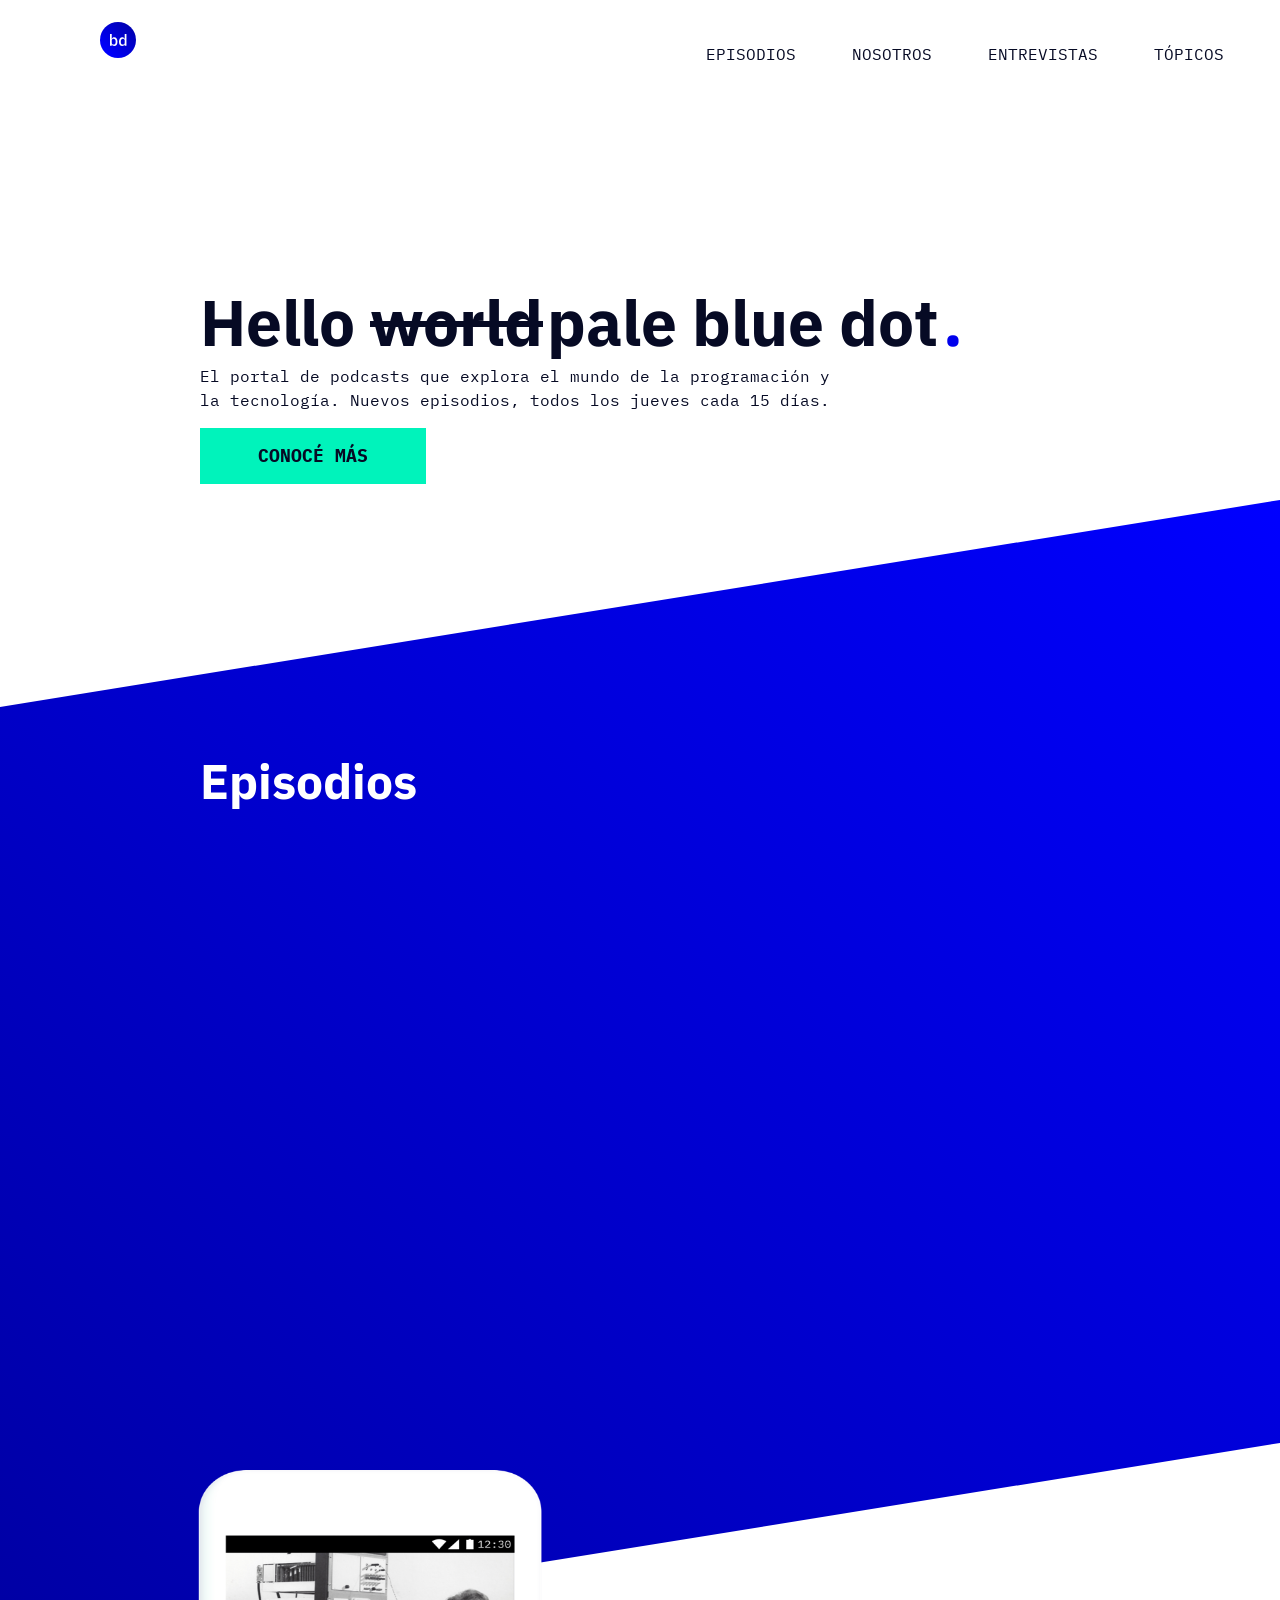
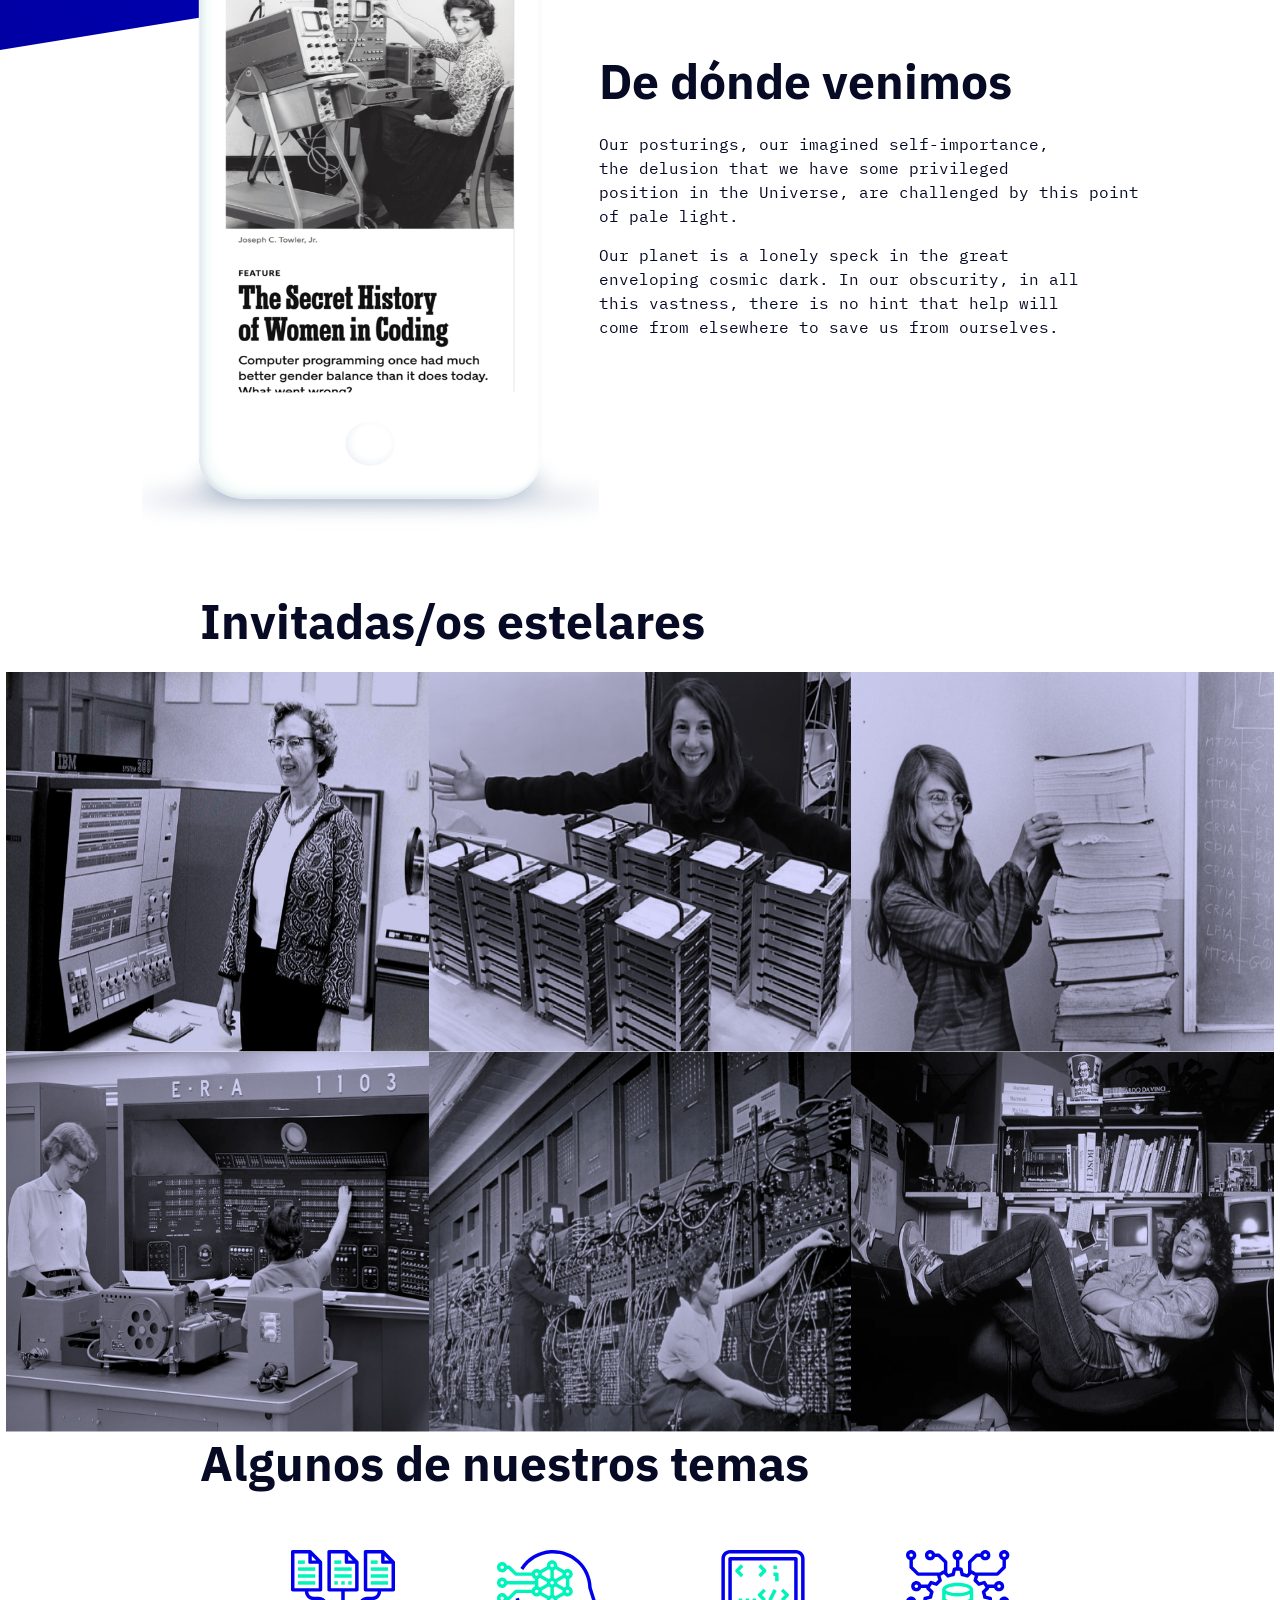
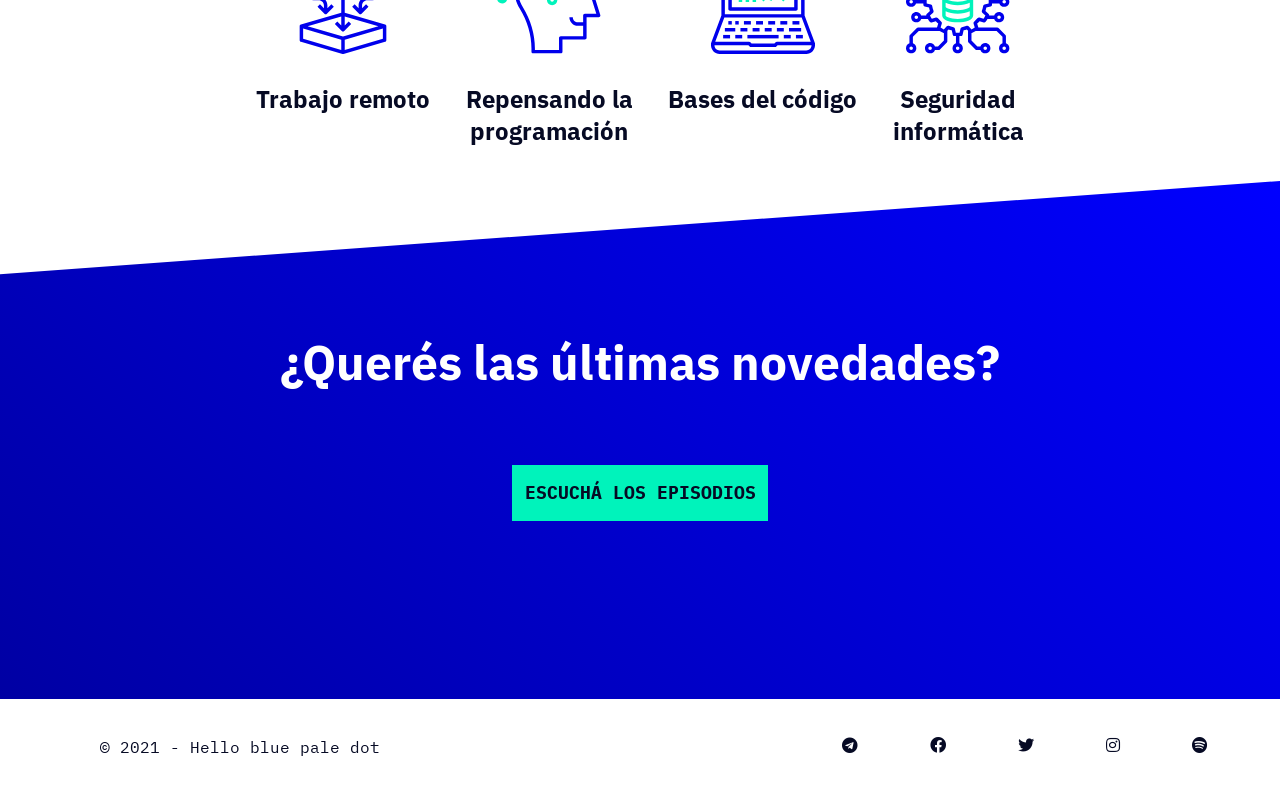
<file: Index.html>
<!DOCTYPE html>
<html lang="en">
<head>
    <meta charset="UTF-8">
    <meta name="viewport" content="width=device-width, initial-scale=1.0">
    <title>Podcast channel project</title>
    <!--Styles-->
    <link rel="stylesheet" href="Styles/style.css">
    <!--Google fonts-->
    <link href="https://fonts.googleapis.com/css?family=IBM+Plex+Mono&display=swap" rel="stylesheet">
    <link href="https://fonts.googleapis.com/css?family=IBM+Plex+Sans&display=swap" rel="stylesheet">
    <link href="https://fonts.googleapis.com/css?family=IBM+Plex+Mono:500&display=swap" rel="stylesheet">
    <!--Font Awesome-->
    <link rel="stylesheet" href="https://use.fontawesome.com/releases/v5.8.2/css/all.css">
<!-- Logo Pestaña -->
<link rel="icon" type="image/svg" href="Images/logo.svg">
</head>
<body>
    <header>
        <nav class="menunav-desktop">
            <!-- MENU NAV -->
            <div class="container">
            <ul class="nav-items">
                <!-- Left -->
                <li>
                    <img src="Images/logo.svg" alt="Logo" class="logo">
                </li>
                <!-- Right -->
                <li class="nav-item">
                    <a class="nav-item" href="#topicos">TÓPICOS</a></li>
                <li class="nav-item">
                    <a class="nav-item" href="#entrevistas">ENTREVISTAS</a></li>
                <li class="nav-item">
                    <a class="nav-item" href="#nosotros">NOSOTROS</a></li>
                <li class="nav-item">
                    <a class="nav-item" href="#episodios">EPISODIOS</a></li>
            </ul>
            </div>
        </nav>
        <nav class="menunav-mobile">
            <div class="collapsible-menu">
            <input type="checkbox" id="menu">
            <label for="menu">
                <img src="Images/logo.svg" alt="Logo" class="logo-mobile">
                <i class="fas fa-bars"></i>
                <i class="fa fa-times"></i>
            </label>
            <div class="menu-content">
                <ul>
                    <li>
                        <a href="#topicos">TÓPICOS</a>
                    </li>
                    <li>
                        <a href="#entrevistas">ENTREVISTAS</a>
                    </li>
                    <li>
                        <a href="#nosotros">NOSOTROS</a>
                    </li>
                    <li>
                        <a href="#episodios">EPISODIOS</a>
                    </li>
                    
                </ul>
            </div>
        </div>
        </nav>
    </header>
        <!-- Header principal -->
        <div class="container-header">
            <!-- Título principal -->
            <div>
            <h1 class="titulo">
                Hello
            </h1>
            <h1 class="titulo line">
                world</h1>
            <h1 class="titulo">
                pale blue dot</h1>
            <h1 class="punto-color">.</h1>
            </div>
            <!-- Parráfo principal -->
            <div>
            <p class="texto">
                El portal de podcasts que explora el mundo de la programación y <br> la tecnología. Nuevos episodios, todos los jueves cada 15 días.</p>
            <p class="texto-mobile">
                Un podcast que explora el mundo de la programación. Nuevos episodios, todos los jueves cada 15 días.
            </p>
            </div>
            <!-- Botón principal -->
            <div>
                <button class="boton boton-mobile texto-boton">
                    <strong>CONOCÉ MÁS</strong>
                </button>
            </div>
        </div>
        <main>
            <!-- Sección Episodios -->
            <section class="background">
                <!-- Título -->
                    <h2 class="titulo-blanco titulo-margin-left titulo-blanco-mobile" id="episodios">
                        Episodios
                    </h2>
                
                <!-- Cuatro Spotify Iframes -->
                <div class="spotify">
                    <div>
                        <iframe src="https://open.spotify.com/embed-podcast/episode/7AZZy2nJ4R9ZndHW0h2yxt" class="iframes" allow="encrypted-media"></iframe>
                    </div>
                    <div>
                        <iframe src="https://open.spotify.com/embed-podcast/episode/1ezdL2ivAGLwSE6Xbssxqt" class="iframes" allow="encrypted-media"></iframe>
                    </div>
                </div>
                <div class="spotify padding">
                    <div>
                        <iframe src="https://open.spotify.com/embed-podcast/episode/3cWta1iiQSfvrdHaCbLkSD" class="iframes" allow="encrypted-media"></iframe>
                    </div>
                    <div>
                        <iframe src="https://open.spotify.com/embed-podcast/episode/31VyAQAwBiKoHVoYUCEzjQ" class="iframes" allow="encrypted-media"></iframe>
                    </div>
                </div>
                <br><br><br><br>
            </section>
            <!-- Sección de donde venimos -->
            <section class="section2">
                <!-- Imagen Left -->
                    <img src="Images/phone.png" alt="phone" class="phone" id="nosotros">
                
                <!-- Contenido Right -->
                <div>
                    <h2 class="titulo-negro titulo-margin-left-mobile">
                        De dónde venimos
                    </h2>
                    <p class="texto texto-margin-bottom">
                        Our posturings, our imagined self-importance,<br> the delusion that we have some privileged <br> position in the Universe, are challenged by this point <br> of pale light. 
                    </p>
                    <p class="texto">
                        Our planet is a lonely speck in the great <br> enveloping cosmic dark. In our obscurity, in all <br> this vastness, there is no hint that help will <br> come from elsewhere to save us from ourselves.
                    </p>
                    <p class="texto-mobile2 texto-margin-bottom">
                        Our posturings, our imagined self-importance,<br> the delusion that we have some privileged <br> position in the Universe, are challenged by this point <br> of pale light. 
                    </p>
                    <p class="texto-mobile2">
                        Our planet is a lonely speck in the great <br> enveloping cosmic dark. In our obscurity, in all <br> this vastness, there is no hint that help will <br> come from elsewhere to save us from ourselves.
                    </p>
                </div>
            </section>
            <!-- Sección Invitadas/os estelares -->
            <section id="entrevistas">
                <!-- Título de la sección -->
            
                    <h2 class="titulo-negro titulo-margin-left-mobile titulo-margin-left">Invitadas/os estelares</h2>
                
                <!-- Contenido / Imágenes -->
                <div class="container-images">
                    
                        <img src="Images/grace-hopper.png" alt="Grace Hopper" class="images">
                    
                    
                        <img src="Images/Katie-Bouman.png" alt="Katie Bouman" class="images">
                    
                    
                        <img src="Images/Margaret_Hamilton.png" alt="Margaret Hamilton" class="images">
                
                    
                        <img src="./Images/An_E.R.A.Univac_1103_computer_in_the_1950s.png" alt="An E.R.A.Univac 1103 computer in the 1950s" class="images">
                    
                        <img src="./Images/Computer_operators_with_an_Eniac_the_world’s_first_programmable_general-purpose_computer.png" alt="Computer operators with an Eniac — the world’s first programmable general-purpose computer" class="images">
                    
                        <img src="Images/susan-kare.png" alt="Susan Kare" class="images">
                </div>
            
            </section>
            <!-- Sección Algunos de nuestros temas -->
            <section id="topicos">
                <!-- Título de la sección -->
                <div>
                    <h2 class="titulo-negro titulo-margin-left titulo-margin-bottom titulo-margin-left-mobile">
                        Algunos de nuestros temas
                    </h2>
                </div>
                <!-- Contenido de la sección -->
                <div class="container-temas">
                    <div>
                        <img src="Images/icon1.svg" alt="Trabajo remoto" class="images2">
                        <p class="texto2">
                            Trabajo remoto
                        </p>
                    </div>
                    <div>
                        <img src="Images/icon2.svg" alt="Repensando la programación" class="images2">
                        <p class="texto2">
                            Repensando la <br> programación
                        </p>
                    </div>
                    <div>
                        <img src="Images/icon3.svg" alt="Bases del código" class="images2">
                        <p class="texto2">
                            Bases del código
                        </p>
                    </div>
                    <div>
                        <img src="Images/icon4.svg" alt="Seguridad informática" class="images2">
                        <p class="texto2">
                            Seguridad <br> informática
                        </p>
                    </div>
                </div>
            </section>
            <!-- Sección ¿Querés las últimas novedades? -->
            <section class="background2">
                <!-- Título de la sección -->
                <div class="">
                    <h2 class="titulo-blanco2 titulo-centrado titulo-margin-bottom titulo-mobile1">
                        ¿Querés las últimas novedades?
                    </h2>
                </div>
                <!-- Enlace de la sección -->
                <div>
                    <button class="boton2 texto-boton">
                        <strong>ESCUCHÁ LOS EPISODIOS</strong>
                    </button>
                </div>
            </section>    
        </main>
        <!-- Footer -->
        <footer>
            <div>
                <div>
                    <ul class="nav-items2">
                        <!-- Contenido Left -->
                        <li class="logo2">
                            <p class="texto">
                                © 2021 - Hello blue pale dot
                            </p>
                            <p class="texto-mobile3">
                                © 2021 - Hello blue pale dot
                            </p>
                        </li>
                        <!-- Contenido Right -->
                        <li class="nav-item2">
                            <a class="nav-item2" href="https://open.spotify.com/" target=_blank>
                                <i class="fab fa-spotify"></i>
                            </a>
                        </li>
                        <li class="nav-item2">
                            <a class="nav-item2" href="https://www.instagram.com/" target=_blank>
                                <i class="fab fa-instagram"></i>
                            </a>
                        </li>
                        <li class="nav-item2">
                            <a href="https://twitter.com/" target=_blank class="nav-item2">
                                <i class="fab fa-twitter"></i>
                            </a>
                        </li>
                        <li class="nav-item2">
                            <a href="https://www.facebook.com/" target=_blank class="nav-item2">
                                <i class="fab fa-facebook"></i>
                            </a>
                        </li>
                        <li class="nav-item2">
                            <a href="https://web.telegram.org/" target=_blank class="nav-item2">
                                <i class="fab fa-telegram"></i>
                            </a>
                        </li>
                    </ul>
                </div>
            </div>
        </footer>      
</body>
</html>
</file>
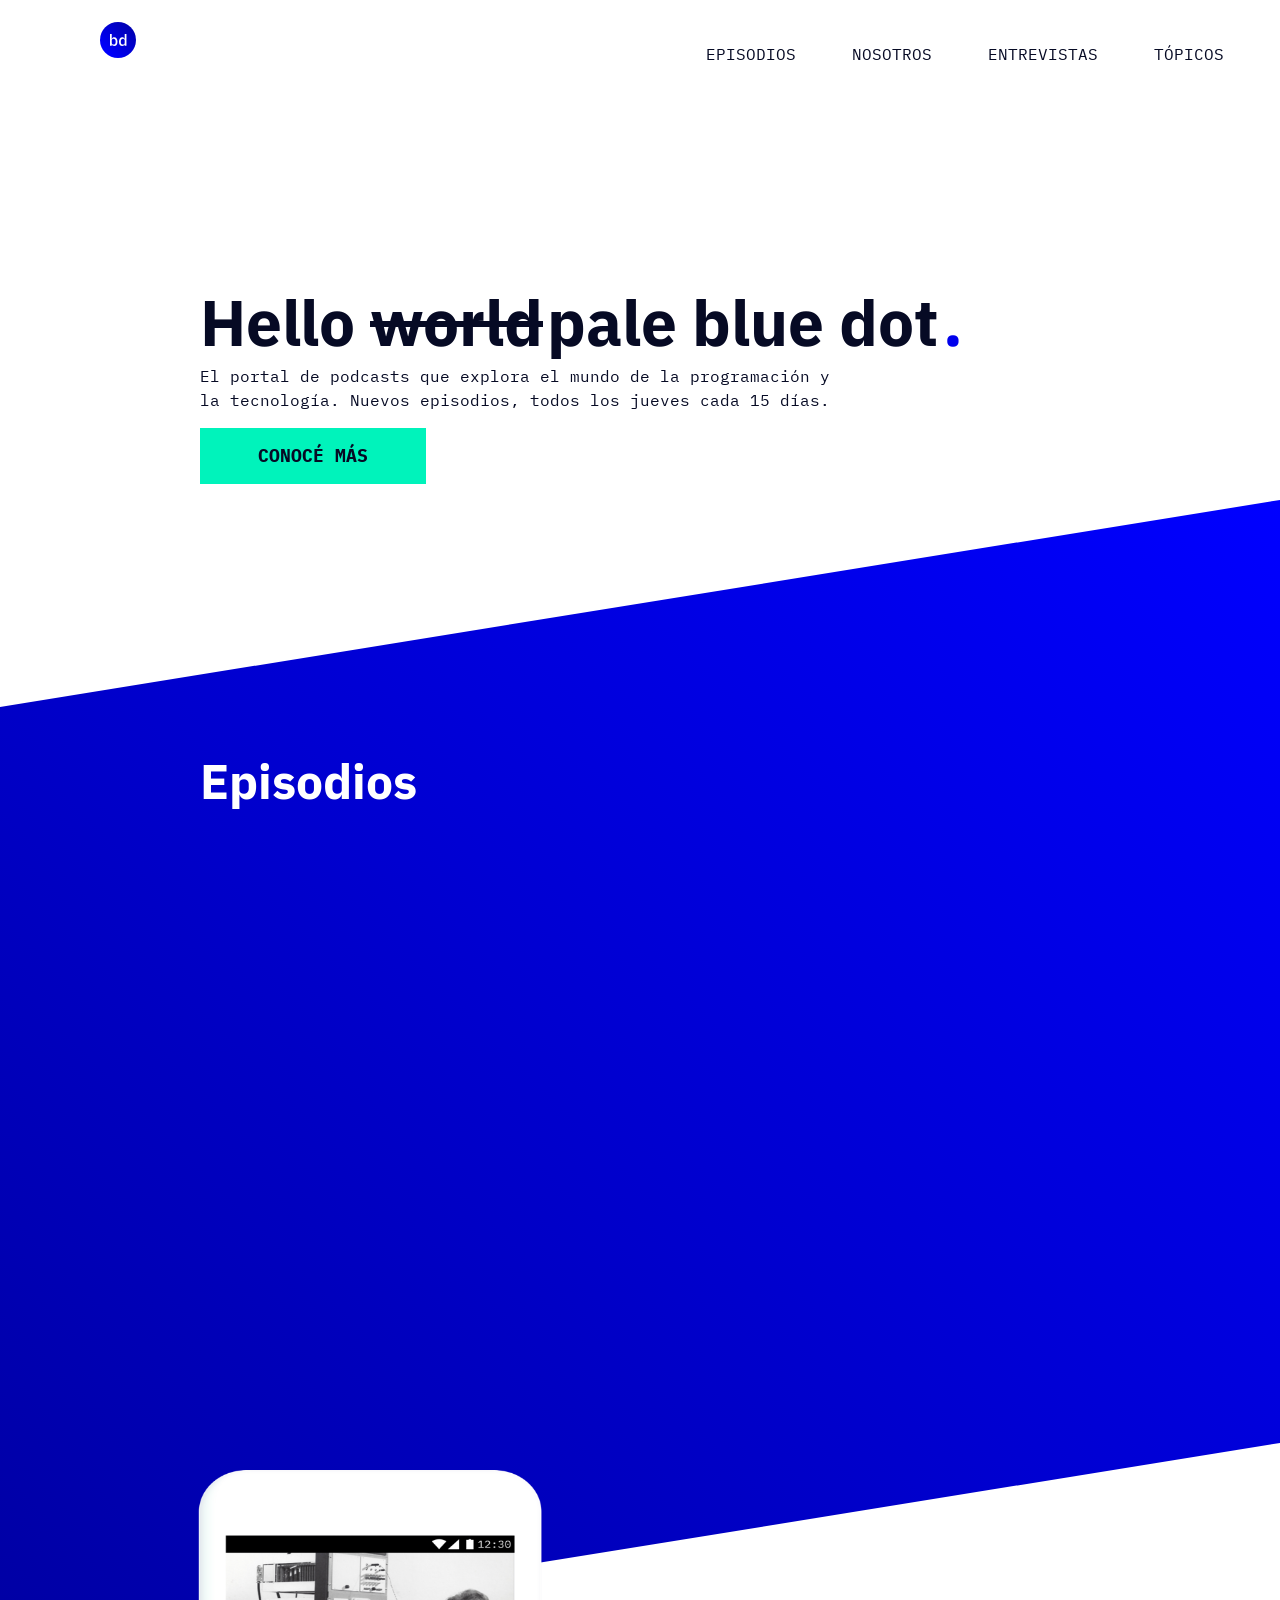
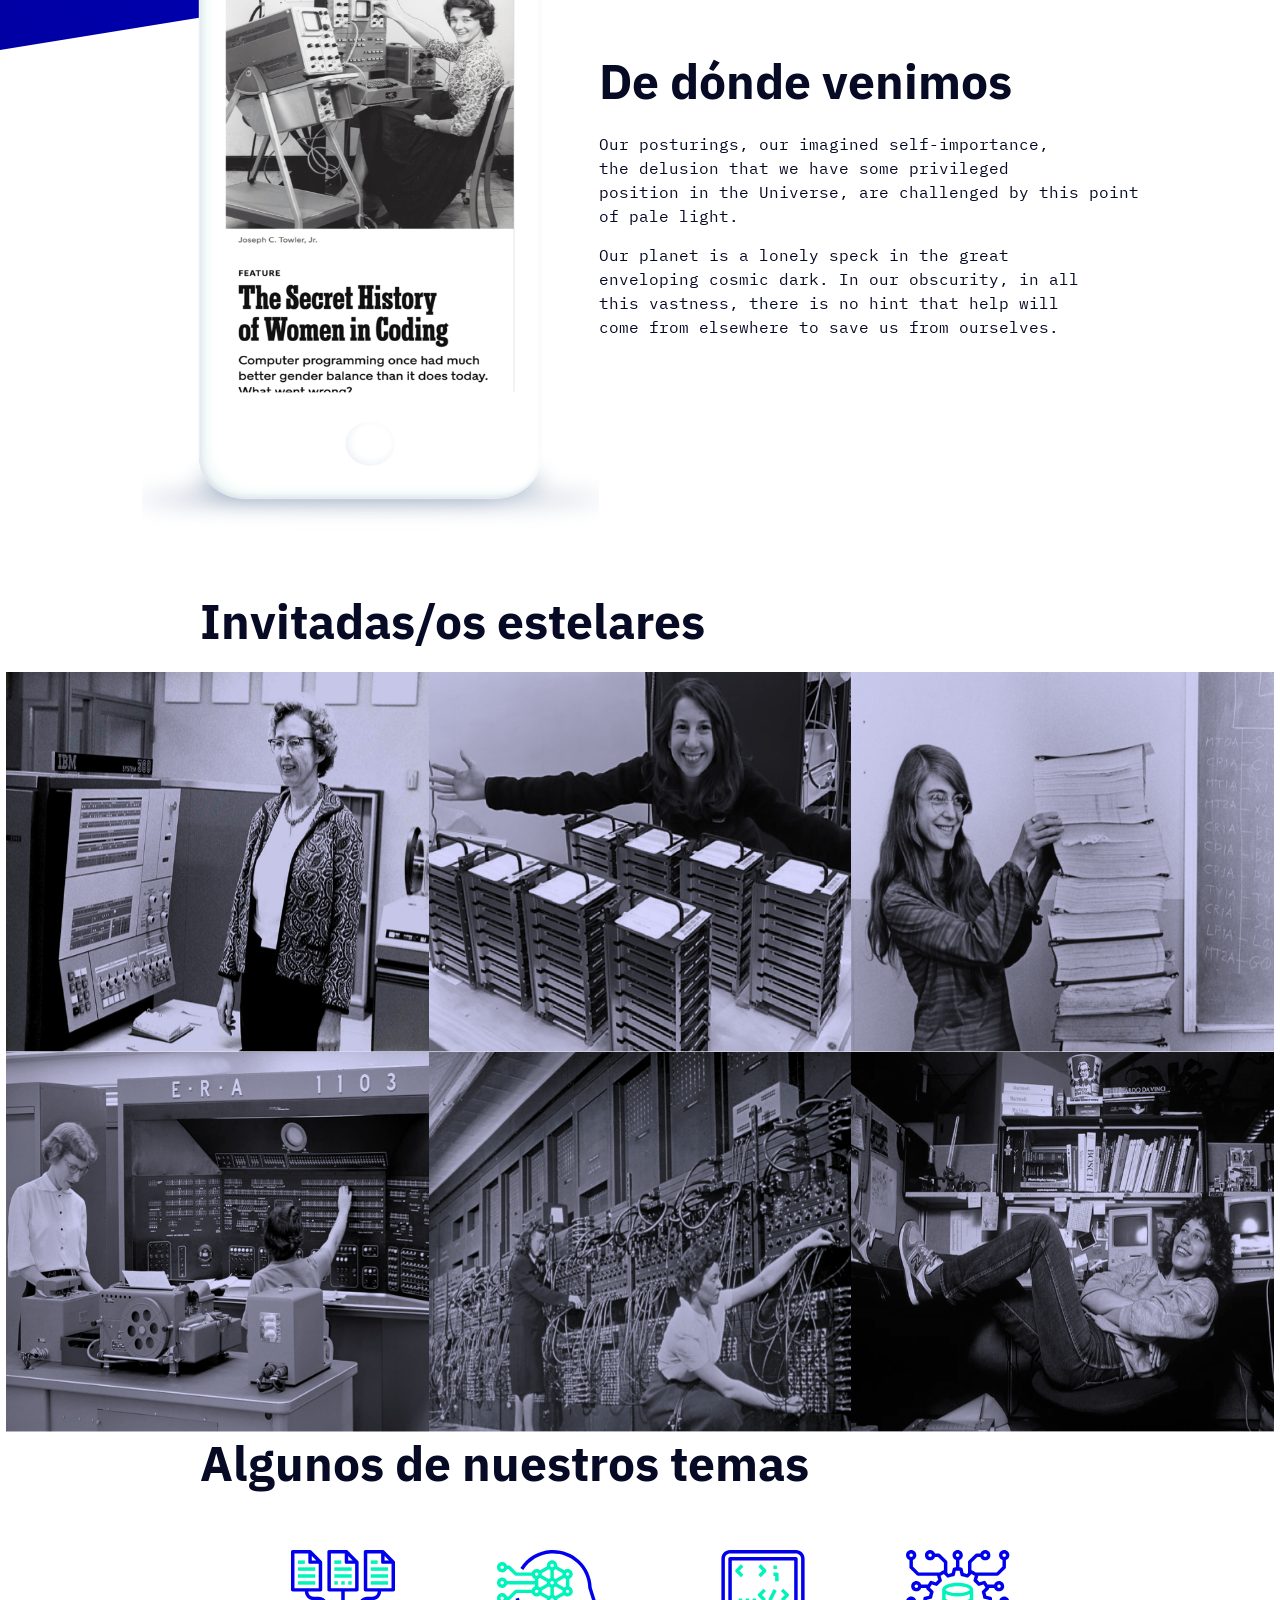
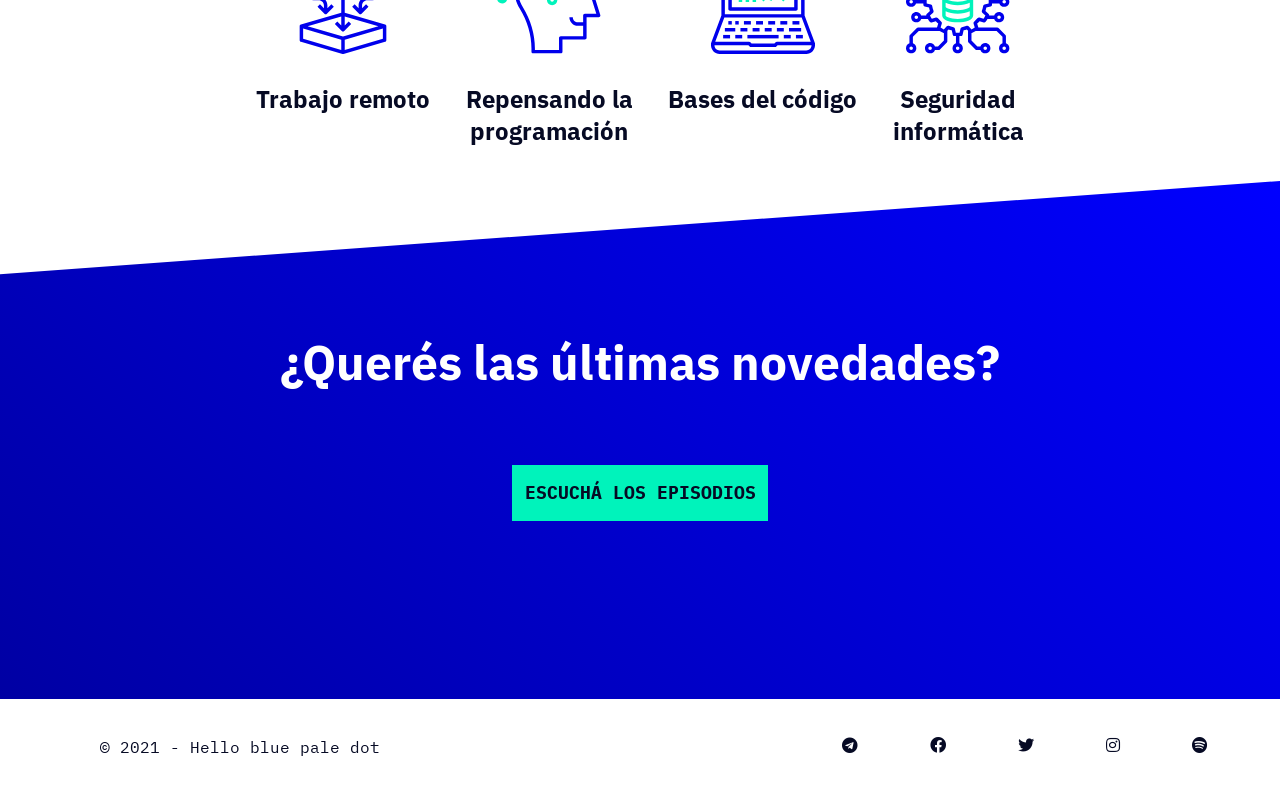
<file: index.html>
<!DOCTYPE html>
<html lang="en">
<head>
    <meta charset="UTF-8">
    <meta name="viewport" content="width=device-width, initial-scale=1.0">
    <title>Podcast channel project</title>
    <!--Styles-->
    <link rel="stylesheet" href="Styles/style.css">
    <!--Google fonts-->
    <link href="https://fonts.googleapis.com/css?family=IBM+Plex+Mono&display=swap" rel="stylesheet">
    <link href="https://fonts.googleapis.com/css?family=IBM+Plex+Sans&display=swap" rel="stylesheet">
    <link href="https://fonts.googleapis.com/css?family=IBM+Plex+Mono:500&display=swap" rel="stylesheet">
    <!--Font Awesome-->
    <link rel="stylesheet" href="https://use.fontawesome.com/releases/v5.8.2/css/all.css">
<!-- Logo Pestaña -->
<link rel="icon" type="image/svg" href="Images/logo.svg">
</head>
<body>
    <header>
        <nav class="menunav-desktop">
            <!-- MENU NAV -->
            <div class="container">
            <ul class="nav-items">
                <!-- Left -->
                <li>
                    <img src="Images/logo.svg" alt="Logo" class="logo">
                </li>
                <!-- Right -->
                <li class="nav-item">
                    <a class="nav-item" href="#topicos">TÓPICOS</a></li>
                <li class="nav-item">
                    <a class="nav-item" href="#entrevistas">ENTREVISTAS</a></li>
                <li class="nav-item">
                    <a class="nav-item" href="#nosotros">NOSOTROS</a></li>
                <li class="nav-item">
                    <a class="nav-item" href="#episodios">EPISODIOS</a></li>
            </ul>
            </div>
        </nav>
        <nav class="menunav-mobile">
            <div class="collapsible-menu">
            <input type="checkbox" id="menu">
            <label for="menu">
                <img src="Images/logo.svg" alt="Logo" class="logo-mobile">
                <i class="fas fa-bars"></i>
                <i class="fa fa-times"></i>
            </label>
            <div class="menu-content">
                <ul>
                    <li>
                        <a href="#topicos">TÓPICOS</a>
                    </li>
                    <li>
                        <a href="#entrevistas">ENTREVISTAS</a>
                    </li>
                    <li>
                        <a href="#nosotros">NOSOTROS</a>
                    </li>
                    <li>
                        <a href="#episodios">EPISODIOS</a>
                    </li>
                    
                </ul>
            </div>
        </div>
        </nav>
    </header>
        <!-- Header principal -->
        <div class="container-header">
            <!-- Título principal -->
            <div>
            <h1 class="titulo">
                Hello
            </h1>
            <h1 class="titulo line">
                world</h1>
            <h1 class="titulo">
                pale blue dot</h1>
            <h1 class="punto-color">.</h1>
            </div>
            <!-- Parráfo principal -->
            <div>
            <p class="texto">
                El portal de podcasts que explora el mundo de la programación y <br> la tecnología. Nuevos episodios, todos los jueves cada 15 días.</p>
            <p class="texto-mobile">
                Un podcast que explora el mundo de la programación. Nuevos episodios, todos los jueves cada 15 días.
            </p>
            </div>
            <!-- Botón principal -->
            <div>
                <button class="boton boton-mobile texto-boton">
                    <strong>CONOCÉ MÁS</strong>
                </button>
            </div>
        </div>
        <main>
            <!-- Sección Episodios -->
            <section class="background">
                <!-- Título -->
                    <h2 class="titulo-blanco titulo-margin-left titulo-blanco-mobile" id="episodios">
                        Episodios
                    </h2>
                
                <!-- Cuatro Spotify Iframes -->
                <div class="spotify">
                    <div>
                        <iframe src="https://open.spotify.com/embed-podcast/episode/7AZZy2nJ4R9ZndHW0h2yxt" class="iframes" allow="encrypted-media"></iframe>
                    </div>
                    <div>
                        <iframe src="https://open.spotify.com/embed-podcast/episode/1ezdL2ivAGLwSE6Xbssxqt" class="iframes" allow="encrypted-media"></iframe>
                    </div>
                </div>
                <div class="spotify padding">
                    <div>
                        <iframe src="https://open.spotify.com/embed-podcast/episode/3cWta1iiQSfvrdHaCbLkSD" class="iframes" allow="encrypted-media"></iframe>
                    </div>
                    <div>
                        <iframe src="https://open.spotify.com/embed-podcast/episode/31VyAQAwBiKoHVoYUCEzjQ" class="iframes" allow="encrypted-media"></iframe>
                    </div>
                </div>
                <br><br><br><br>
            </section>
            <!-- Sección de donde venimos -->
            <section class="section2">
                <!-- Imagen Left -->
                    <img src="Images/phone.png" alt="phone" class="phone" id="nosotros">
                
                <!-- Contenido Right -->
                <div>
                    <h2 class="titulo-negro titulo-margin-left-mobile">
                        De dónde venimos
                    </h2>
                    <p class="texto texto-margin-bottom">
                        Our posturings, our imagined self-importance,<br> the delusion that we have some privileged <br> position in the Universe, are challenged by this point <br> of pale light. 
                    </p>
                    <p class="texto">
                        Our planet is a lonely speck in the great <br> enveloping cosmic dark. In our obscurity, in all <br> this vastness, there is no hint that help will <br> come from elsewhere to save us from ourselves.
                    </p>
                    <p class="texto-mobile2 texto-margin-bottom">
                        Our posturings, our imagined self-importance,<br> the delusion that we have some privileged <br> position in the Universe, are challenged by this point <br> of pale light. 
                    </p>
                    <p class="texto-mobile2">
                        Our planet is a lonely speck in the great <br> enveloping cosmic dark. In our obscurity, in all <br> this vastness, there is no hint that help will <br> come from elsewhere to save us from ourselves.
                    </p>
                </div>
            </section>
            <!-- Sección Invitadas/os estelares -->
            <section id="entrevistas">
                <!-- Título de la sección -->
            
                    <h2 class="titulo-negro titulo-margin-left-mobile titulo-margin-left">Invitadas/os estelares</h2>
                
                <!-- Contenido / Imágenes -->
                <div class="container-images">
                    
                        <img src="Images/grace-hopper.png" alt="Grace Hopper" class="images">
                    
                    
                        <img src="Images/Katie-Bouman.png" alt="Katie Bouman" class="images">
                    
                    
                        <img src="Images/Margaret_Hamilton.png" alt="Margaret Hamilton" class="images">
                
                    
                        <img src="./Images/An_E.R.A.Univac_1103_computer_in_the_1950s.png" alt="An E.R.A.Univac 1103 computer in the 1950s" class="images">
                    
                        <img src="./Images/Computer_operators_with_an_Eniac_the_world’s_first_programmable_general-purpose_computer.png" alt="Computer operators with an Eniac — the world’s first programmable general-purpose computer" class="images">
                    
                        <img src="Images/susan-kare.png" alt="Susan Kare" class="images">
                </div>
            
            </section>
            <!-- Sección Algunos de nuestros temas -->
            <section id="topicos">
                <!-- Título de la sección -->
                <div>
                    <h2 class="titulo-negro titulo-margin-left titulo-margin-bottom titulo-margin-left-mobile">
                        Algunos de nuestros temas
                    </h2>
                </div>
                <!-- Contenido de la sección -->
                <div class="container-temas">
                    <div>
                        <img src="Images/icon1.svg" alt="Trabajo remoto" class="images2">
                        <p class="texto2">
                            Trabajo remoto
                        </p>
                    </div>
                    <div>
                        <img src="Images/icon2.svg" alt="Repensando la programación" class="images2">
                        <p class="texto2">
                            Repensando la <br> programación
                        </p>
                    </div>
                    <div>
                        <img src="Images/icon3.svg" alt="Bases del código" class="images2">
                        <p class="texto2">
                            Bases del código
                        </p>
                    </div>
                    <div>
                        <img src="Images/icon4.svg" alt="Seguridad informática" class="images2">
                        <p class="texto2">
                            Seguridad <br> informática
                        </p>
                    </div>
                </div>
            </section>
            <!-- Sección ¿Querés las últimas novedades? -->
            <section class="background2">
                <!-- Título de la sección últimas novedades-->
                <div class="">
                    <h2 class="titulo-blanco2 titulo-centrado titulo-margin-bottom titulo-mobile1">
                        ¿Querés las últimas novedades?
                    </h2>
                </div>
                <!-- Enlace de la sección -->
                <div>
                    <button class="boton2 texto-boton">
                        <strong>ESCUCHÁ LOS EPISODIOS</strong>
                    </button>
                </div>
            </section>    
        </main>
        <!-- Footer -->
        <footer>
            <div>
                <div>
                    <ul class="nav-items2">
                        <!-- Contenido Left -->
                        <li class="logo2">
                            <p class="texto">
                                © 2021 - Hello blue pale dot
                            </p>
                            <p class="texto-mobile3">
                                © 2021 - Hello blue pale dot
                            </p>
                        </li>
                        <!-- Contenido Right -->
                        <li class="nav-item2">
                            <a class="nav-item2" href="https://open.spotify.com/" target=_blank>
                                <i class="fab fa-spotify"></i>
                            </a>
                        </li>
                        <li class="nav-item2">
                            <a class="nav-item2" href="https://www.instagram.com/" target=_blank>
                                <i class="fab fa-instagram"></i>
                            </a>
                        </li>
                        <li class="nav-item2">
                            <a href="https://twitter.com/" target=_blank class="nav-item2">
                                <i class="fab fa-twitter"></i>
                            </a>
                        </li>
                        <li class="nav-item2">
                            <a href="https://www.facebook.com/" target=_blank class="nav-item2">
                                <i class="fab fa-facebook"></i>
                            </a>
                        </li>
                        <li class="nav-item2">
                            <a href="https://web.telegram.org/" target=_blank class="nav-item2">
                                <i class="fab fa-telegram"></i>
                            </a>
                        </li>
                    </ul>
                </div>
            </div>
        </footer>      
</body>
</html>
</file>
<file: Styles/style.css>
/* CSS */
*{
    margin: 0;
    padding: 0;
    border: 0;
}
/* Menú de navegación */

.menunav-mobile {
    display: none;
}

.container {
    width: 100%;
    margin-right: auto;
    margin-left: auto;
    height: 80px;
}

.logo {
    float: left;
    width: 36px;
    height: 36px;
    margin-top: 22px;
    margin-bottom: 22px;
    margin-left: 100px;
}

.nav-items {
    text-decoration: none;
    list-style-type: none;
}
.nav-item {
    float: right;
    font-family: 'IBM Plex Mono', monospace;
    font-size: 16px;
    color: #060A24;
    letter-spacing: 0;
    line-height: 28px;
    text-decoration: none;
    padding-right: 28px;
    margin-bottom: 20px;
    margin-top: 20px;
}

/* Header principal */

.container-header {
    margin-top: 200px;
    margin-left: 200px;
}

.titulo {
    display: inline;
    font-family: 'IBM Plex Sans', sans-serif;
    font-size: 64px;
    color: #060A24;
    letter-spacing: 0;
}

.punto-color {
    display: inline;
    font-family: 'IBM Plex Sans', sans-serif;
    font-size: 64px;
    letter-spacing: 0;
    color: #0000EC;
}

.line {
    text-decoration: line-through;
}

.texto {
    font-family: 'IBM Plex Mono', monospace;
    font-size: 16px;
    color: #060A24;
    letter-spacing: 0;
    line-height: 24px;
}

.texto-mobile {
    display: none;
}

.texto-mobile2 {
    display: none;
}

.texto-mobile3 {
    display: none;
}

.boton {
    background-color: #00F3BB;
    width: 226px;
    height: 56px;
    margin-top: 56px;
}

.texto-boton {
    font-family: 'IBM Plex Mono', monospace;
    font-size: 18px;
    color: #060A24;
    letter-spacing: 0;
    text-align: center;
    line-height: 24px;
    margin-top: 16px;
    margin-bottom: 16px;
}

/* Sección episodios */

.background {
    height: 1150px;
    background-image: linear-gradient(225deg, #0000FF 0%, #0000A3 100%);
    clip-path: polygon(0 18%, 100% 0, 100% 82%, 0% 100%);
}

.titulo-blanco {
    font-family: 'IBM Plex Sans', sans-serif;
    font-size: 48px;
    color: #FFFFFF;
    letter-spacing: 0;
    padding-top: 250px;
    
}

.titulo-margin-left {
    margin-left: 200px;
    margin-bottom: 30px;
}

.spotify {
    display: flex;
    justify-content: space-around;
}

.padding {
    padding-top: 100px;
}

.iframes {
    width:584px;
    height: 232px;
    
}

/* Sección de donde venimos */

.titulo-negro {
    font-family: 'IBM Plex Sans', sans-serif;
    font-size: 48px;
    color: #060A24;
    letter-spacing: 0;
    margin-bottom: 20px;
}

.section2 {
    display: flex;
    justify-content: center;
    margin-bottom: 60px;
}

.phone {
    position: relative;
    margin-top: -180px;
    width: 457px;
    height: 660px;
}

.texto-margin-bottom {
    margin-bottom: 15px;
}

/* Sección invitados estelares */

.container-images {
    display: flex;
    justify-content: center;
    flex-wrap: wrap;
}

.images {
clear: left;
width: 33%;
height: 380px;
}

/* Sección algunos de nuestros temas */

.texto2 {
    font-family: 'IBM Plex Sans', sans-serif;
    font-weight: bold;
font-size: 24px;
color: #060A24;
letter-spacing: 0;
text-align: center;
margin-top: 29px;
margin-bottom: 34px;
}

.container-temas {
    display: flex;
    justify-content: space-between;
    margin-left: 20%;
    margin-right: 20%;
}

.images2 {
display: block;
margin-left: auto;
margin-right: auto;
margin-bottom: 13px;
}

.titulo-margin-bottom {
    margin-bottom: 56px;;
}

/* Sección queres las ultimas novedades */

.background2 {
    height: 518px;
    background-image: linear-gradient(225deg, #0000FF 0%, #0000A3 100%);
    clip-path: polygon(0 18%, 100% 0, 100% 100%, 0% 100%);
}

.titulo-blanco2 {
    font-family: 'IBM Plex Sans', sans-serif;
    font-size: 48px;
    color: #FFFFFF;
    letter-spacing: 0;
    padding-top: 150px;

}

.titulo-centrado {
    text-align: center;
}

.boton2 {
    margin-right: 40%;
    margin-left: 40% ;
    background-color: #00F3BB;
    width: 20%;
    height: 56px;
}

/* FOOTER */

.logo2 {
    float: left;
    margin-left: 100px;

}

.nav-item2 {
    float: right;
    font-family: 'IBM Plex Mono', monospace;
    font-size: 16px;
    color: #060A24;
    letter-spacing: 0;
    text-decoration: none;
    padding-right: 36px;
    margin-bottom: 15px;
}

.nav-items2 {
    text-decoration: none;
    list-style-type: none;
    margin-top: 36px;
    margin-bottom: 31px;
}

/* HOVERS */

.boton:hover, .boton2:hover {
    background-image: linear-gradient(225deg, #0000FE 0%, #00F0B8 100%);
    cursor: pointer;
}

.nav-item:hover {
    font-family: 'IBM Plex Mono', monospace;
    font-size: 16px;
    color: #00F3BB;
    letter-spacing: 0;
    line-height: 28px;
    text-decoration: line-through;
}

.nav-item:active {
    font-family: 'IBM Plex Mono', monospace;
    font-size: 16px;
    color: rgba(6,10,36,0.56);
    letter-spacing: 0;
    line-height: 28px;
    text-decoration: line-through;
}

/* MEDIA QUERIES */

@media only screen and (max-width: 1100px) {

    /* Entre mobile y desktop */

    /* Algunos detalles */

    .iframes {
        width: 400px;
    }

    .container-header {
        margin-left: 40px;
    }

    .container-temas {
        margin-left: 5%;
        margin-right: 5%;
    }

    .boton2 {
        width: 40%;
        margin-right: 30%;
        margin-left: 30%;
    }

}

@media only screen and (max-width: 768px) {
    /* For mobile phones: */

    /* MENU NAV */
    
    .menunav-desktop {
        display: none;
    }

    .menunav-mobile {
        display: block;
    }

    i.fa-times {
        display: none;
    }

    .collapsible-menu {
        background: #0000EC;
        padding: 0px 15px;
        margin-bottom: 10px;
        
    }
    .collapsible-menu ul {
        list-style-type: none;
        padding-top: 50px;
        margin-bottom: 0px;
    }
    .collapsible-menu a {
        display:block;
        text-decoration: none;
        font-family: 'IBM Plex Mono';
        font-size: 16px;
        color: #FFFFFF;
        letter-spacing: 0;
        line-height: 28px;
        padding: 20px;
    }

    .logo-mobile {
        width: 40px;
        height: 40px;
        float: left;
        padding-top: 10px;
    }

    .collapsible-menu label i {
        font-size: 40px;
        float: right;
        cursor: pointer;
        padding-top: 15px;    
    }

    input#menu {
        display: none;
    }

    input:checked +label i.fa-bars {
        display: none;
    }
    input:checked +label i.fa-times {
        display: block;
    }



    .menu-content {
        max-height: 0;
        overflow: hidden;
        padding: 0 0 0 50px;
    }

    /* Toggle Effect */
    input:checked ~ label i.fa-times {
        display: block;
    }
    input:checked ~ .menu-content {
        max-height: 100%;
    }

    /* HEADER PRINCIPAL */

   .container-header {
       padding-top: 25px;
       margin-top: 39px;
       margin-left: 10px;
   }

   .punto-color {
       color: black;
   }

   .texto-mobile {
       display: block;
    font-family: 'IBM Plex Mono', monospace;
    font-size: 16px;
    color: #060A24;
    letter-spacing: 0;
    line-height: 24px;
    }

    .texto {
    display: none;
    }

   .boton, .boton2 {
       width: 90%;
       margin-right: 7%;
       margin-left: 3%;
   }

   .boton {
       margin-top: 30px;
       margin-bottom: 24px;
   }

   /* Sección EPISODIOS */

   .background {
    height: 1500px;
    clip-path: polygon(0 5%, 100% 0, 100% 95%, 0% 100%);
    }

    .titulo-blanco-mobile {
        margin-left: 16px;
    }

   .spotify {
       display: block;
   }

   .iframes {
       width: 90%;
       height: 232px;
       margin-left: 5%;
       margin-right: 5%;

   }

   .titulo-margin-left-mobile {
       margin-left: 16px;
   }

   .padding {
       padding-top: 0%;
   }

  /* Seccion de donde venimos */

  .section2 {
      display: block;
  }

  .phone {
     width: 90%;
     margin-left: 5%;
     margin-right: 5%;
  }

  .texto-mobile2 {
        display: block;
     font-family: 'IBM Plex Mono', monospace;
     font-size: 16px;
     color: #060A24;
     letter-spacing: 0;
     line-height: 24px;
     margin-left: 16px;
     margin-right: 16px;
  }

  /* Sección invitados estelares */

  .container-images {
      display: flex;
      justify-content: center;
      flex-wrap: wrap;
  }

  .images {
      display: block;
      width: 100%;
      height: 350px;;
  }

  /* Sección algunos temas */

  .container-temas {
      display: block;
  }

  .titulo-negro {
      margin-right: 200px;
  }
  
 /* Sección ultimas novedades */

 .titulo-mobile1 {
width: 60%;
margin-right: 20%;
margin-left: 20%;
height: 126px;
margin-bottom: 90px;
 }

 .boton2 {
     margin-top: 40px;
 }

 /* FOOTER */

 .texto-mobile3 {
    display: block;
    font-family: 'IBM Plex Mono', monospace;
    font-size: 16px;
    color: #060A24;
    letter-spacing: 0;
    line-height: 24px;
 }

.logo2 {
    width: 80%;
    margin-left: 15%;
    margin-right: 5%;
    margin-bottom: 20px;
}

.nav-item2 {
    padding-right: 25px;

}
}

@media only screen and (max-width: 320px) {
    .texto-mobile3 {
        font-size: 14px;    
    }
    .nav-item2 {
        padding-right: 20px;
    }

    .titulo-mobile1 {
        font-size: 40px;
    }
}
</file>
